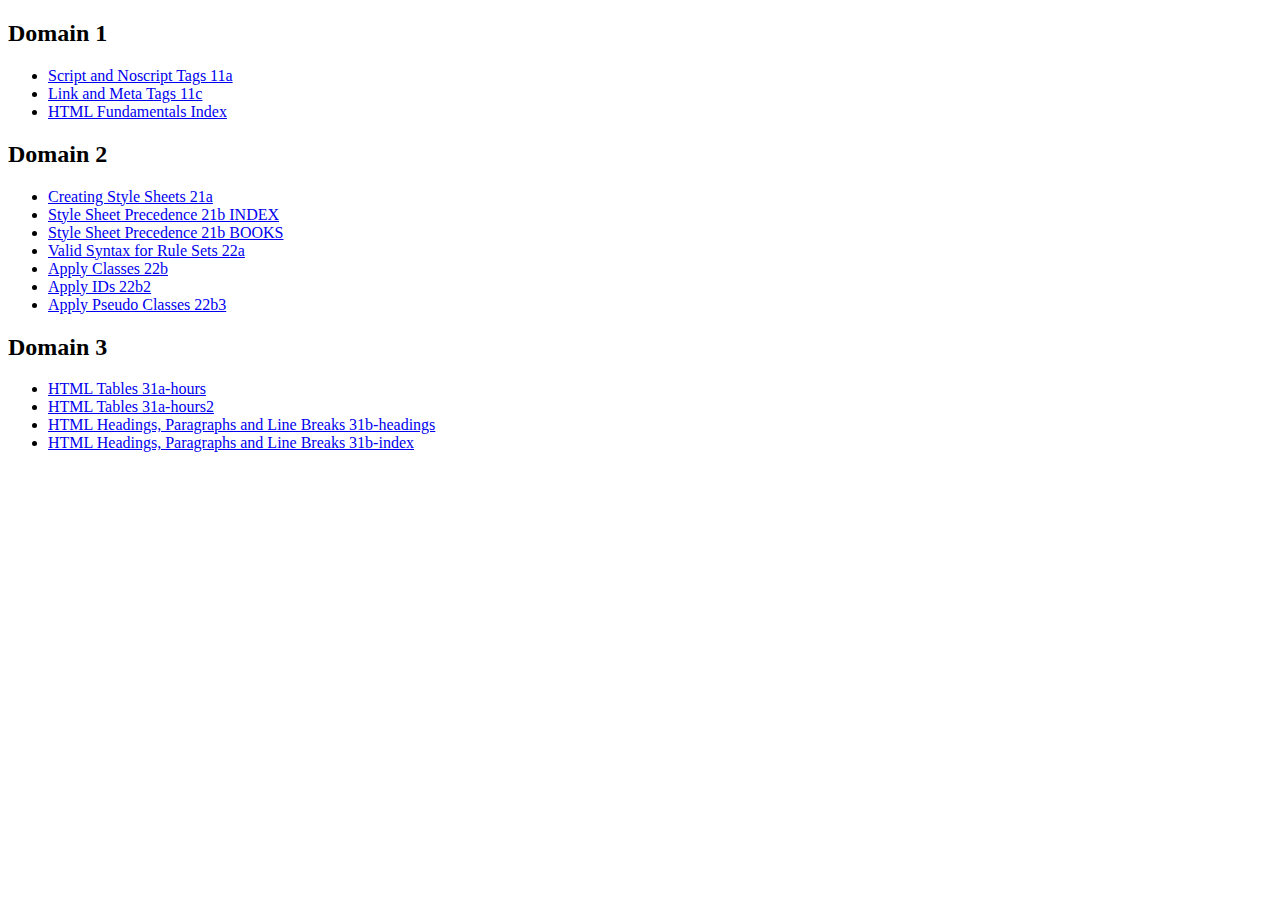
<file: index.html>
<!DOCTYPE html>
<html>

<head>
  <meta charset="utf-8">
  <meta name="viewport" content="width=device-width">
  <title>replit</title>
  <link href="style.css" rel="stylesheet" type="text/css" />
</head>

 <body>
   <h2>Domain 1</h2>
<ul>
  <li><a href="Domain 1/MusicStore1/11a-scripts.html">Script and Noscript Tags 11a </a></li>
  <li><a href="Domain 1/MusicStore1/11c-scripts.html">Link and Meta Tags 11c </a></li>
  <li><a href="Domain 1/MusicStore1/index.html">HTML Fundamentals Index </a></li>
</ul>
   <h2>Domain 2</h2>
   <ul>
     <li><a href="Domain 2/MusicStore2/21a-index.html">Creating Style Sheets 21a </a></li>
     <li><a href="Domain 2/MusicStore2/21b-index.html">Style Sheet Precedence 21b INDEX</a></li>
     <li><a href="Domain 2/MusicStore2/21b-books.html">Style Sheet Precedence 21b BOOKS</a></li>
     <li><a href="Domain 2/MusicStore2/22a-index.html">Valid Syntax for Rule Sets 22a</a></li>
     <li><a href="Domain 2/MusicStore2/22b-books.html">Apply Classes 22b</a></li>
     <li><a href="Domain 2/MusicStore2/22b2-spotlight.html">Apply IDs 22b2</a></li>
     <li><a href="Domain 2/MusicStore2/22b3-books.html">Apply Pseudo Classes 22b3</a></li>
   </ul>
   <h2>Domain 3</h2>
   <ul>
     <li><a href="Domain 3/MusicStore3/31a-hours.html">HTML Tables 31a-hours</a></li>
     <li><a href="Domain 3/MusicStore3/31a-hours2.html">HTML Tables 31a-hours2</a></li>
     <li><a href="Domain 3/MusicStore3/31b-headings.html">HTML Headings, Paragraphs and Line Breaks 31b-headings</a>
     <li><a href="Domain 3/MusicStore3/31b-index.html">HTML Headings, Paragraphs and Line Breaks 31b-index</a></li>
   </ul>
 </body>
</html>
</file>
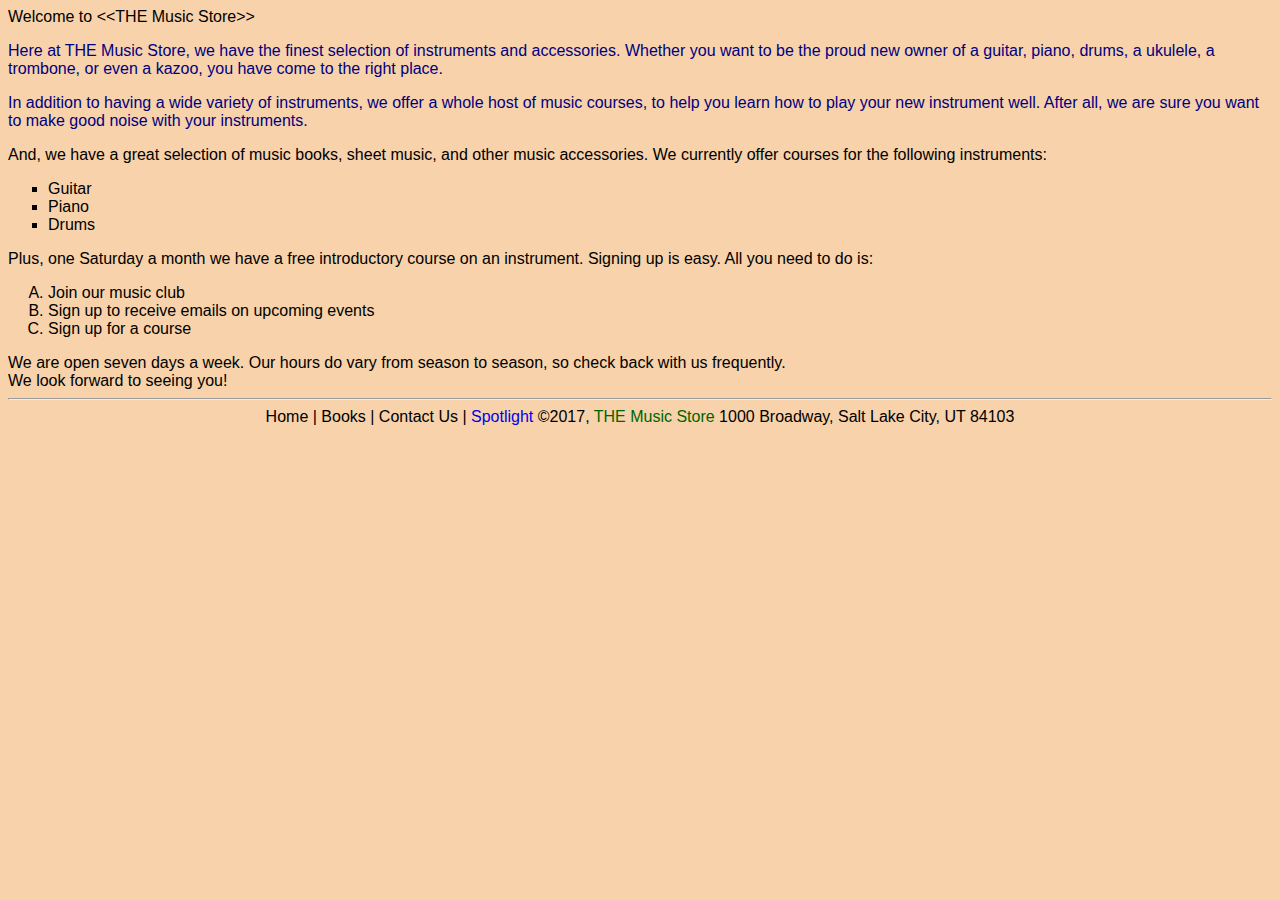
<file: Domain 6/index.html>
﻿<!DOCTYPE html>
<html>
<head>
    <meta charset="utf-8" />
    <title>THE Music Store</title>
    <link rel="stylesheet" type="text/css" href="main.css" />
</head>
<body>
    Welcome to &lt;&lt;THE Music Store&gt;&gt;

    <!-- Main text goes here -->
    <p>
        Here at THE Music Store,
        we have the finest selection of instruments and accessories.
        Whether you want to be the proud new owner of a guitar,
        piano, drums, a ukulele, a trombone, or even a kazoo,
        you have come to the right place.
    </p>

    <p>
        In addition to having a wide variety of instruments,
        we offer a whole host of music courses,
        to help you learn how to play your new instrument well.
        After all, we are sure you want to make good noise with
        your instruments.
    </p>

    And, we have a great selection of music books,
    sheet music, and other music accessories.

    We currently offer courses for the following instruments:
    <ul style="list-style-type:square">
        <li>Guitar</li>
        <li>Piano</li>
        <li>Drums</li>
    </ul>


    Plus, one Saturday a month we have a free introductory course on an instrument. Signing up is easy. All you need to do is:
    <ol style="list-style-type:upper-alpha">
        <li>Join our music club</li>
        <li>Sign up to receive emails on upcoming events</li>
        <li>Sign up for a course</li>
    </ol>

    We are open seven days a week. Our hours do vary from season 
    to season, so check back with us frequently.<br />
    We look forward to seeing you!

    <hr />
    <div align="center">
        Home | Books | Contact Us | <a href="spotlight.html" target="_blank">Spotlight</a>

        &copy;2017, <span style="color:darkgreen">THE Music Store</span>
        1000 Broadway, Salt Lake City, UT 84103
    </div>
    <!-- We also need:
        Images
        Links
    -->
</body>
</html>
</file>
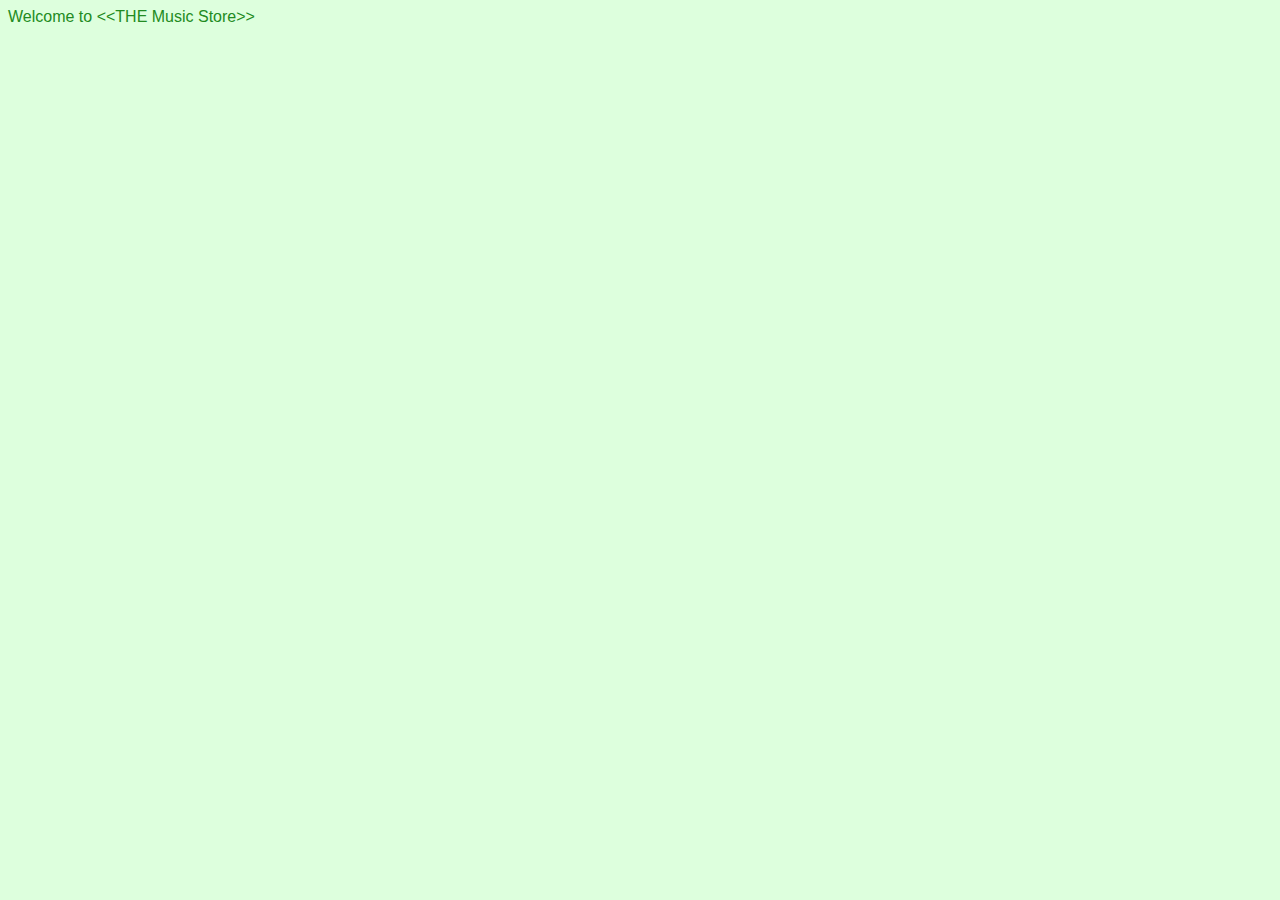
<file: Domain 1/MusicStore1/index.html>
<!DOCTYPE html>
<html>
<head>
    <meta charset="utf-8" />
    <title>THE Music Store</title> 
    <link href="test.css" rel="stylesheet" type="text/css" />
  </head>
  <body>
    Welcome to &lt;&lt;THE Music Store&gt;&gt;

    <!-- Main text goes here -->
  </body>
</html>
</file>
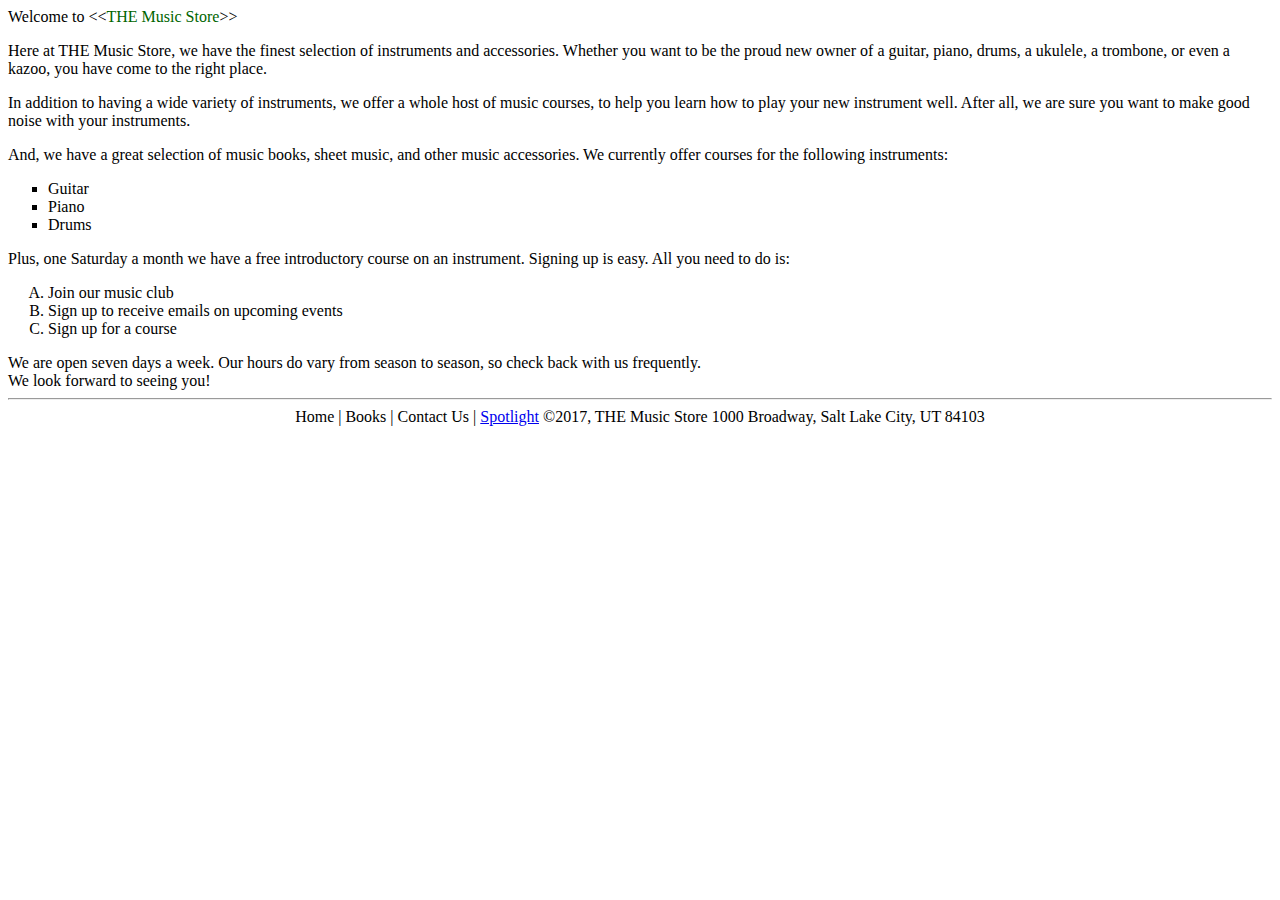
<file: Domain 3/MusicStore3/index.html>
﻿<!DOCTYPE html>
<html>
<head>
    <meta charset="utf-8" />
    <title>THE Music Store</title>
</head>
<body>
    Welcome to &lt;&lt;<span style="color:darkgreen;">THE Music Store</span>&gt;&gt;

    <!-- Main text goes here -->
    <p>Here at THE Music Store, we have the finest selection of instruments and accessories. Whether you want to be the proud new owner of a guitar, piano, drums, a ukulele, a trombone, or even a kazoo, you have come to the right place.</p>

    <p>In addition to having a wide variety of instruments, we offer a whole host of music courses, to help you learn how to play your new instrument well. After all, we are sure you want to make good noise with your instruments.</p>

    And, we have a great selection of music books, sheet music, and other music accessories.

    We currently offer courses for the following instruments:
    <ul style="list-style-type:square;">
        <li>Guitar</li>
        <li>Piano</li>
        <li>Drums</li>
    </ul>

    Plus, one Saturday a month we have a free introductory course on an instrument. Signing up is easy. All you need to do is:
    <ol style="list-style-type:upper-alpha;">
        <li>Join our music club</li>
        <li>Sign up to receive emails on upcoming events</li>
        <li>Sign up for a course</li>
    </ol>

    We are open seven days a week. Our hours do vary from season to season, so check back with us frequently.
    <br />
    We look forward to seeing you!
    <hr />

    <div style="text-align:center;">
        Home | Books | Contact Us | <a href="33b-spotlight.html" target="_blank">Spotlight</a>

        &copy;2017, THE Music Store
        1000 Broadway, Salt Lake City, UT 84103
    </div>
    <!-- We also need:
        Images
        Links
    -->
</body>
</html>
</file>
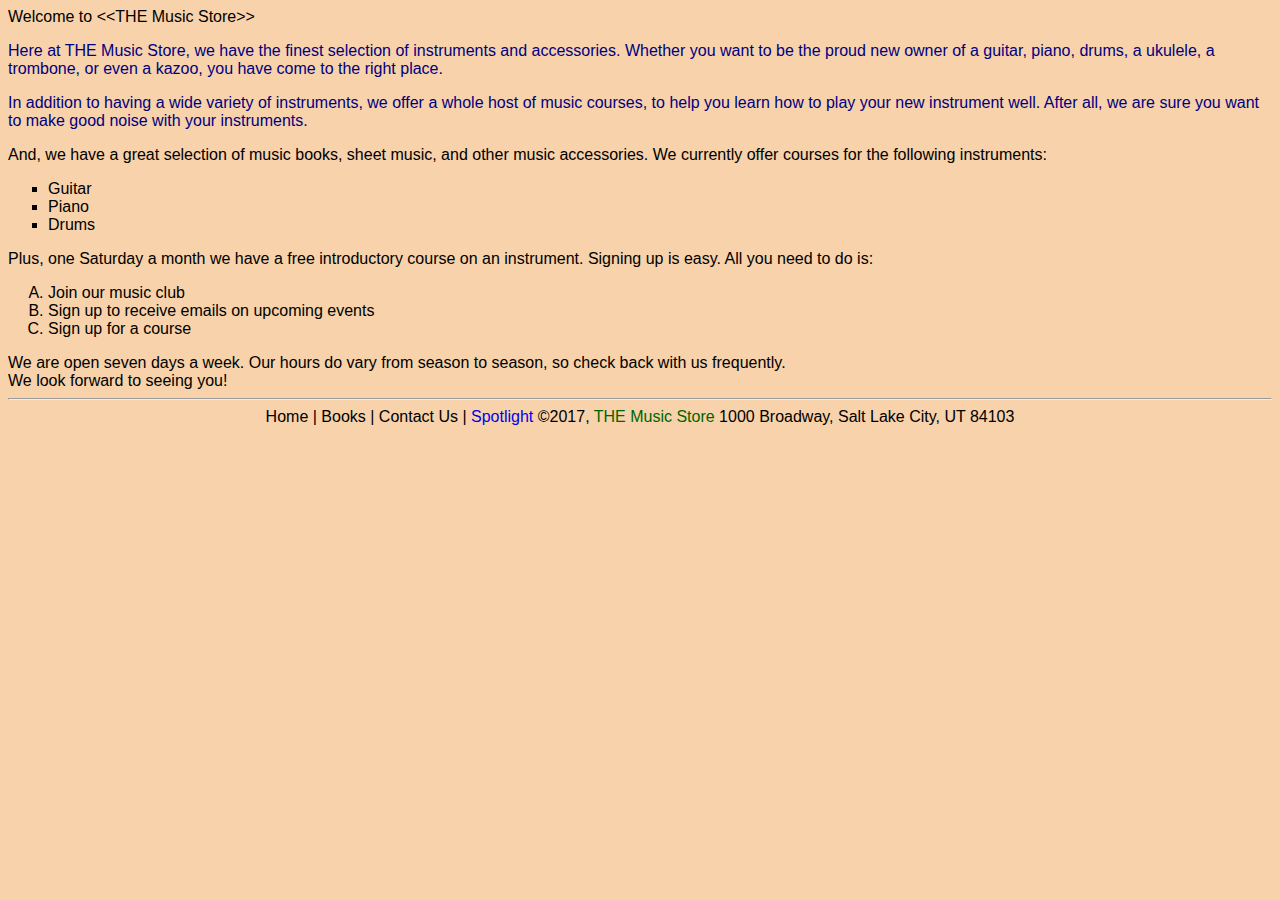
<file: Domain 5/MusicStore5/index.html>
﻿<!DOCTYPE html>
<html>
<head>
    <meta charset="utf-8" />
    <title>THE Music Store</title>
    <link rel="stylesheet" type="text/css" href="main.css" />
</head>
<body>
    Welcome to &lt;&lt;THE Music Store&gt;&gt;

    <!-- Main text goes here -->
    <p>
        Here at THE Music Store,
        we have the finest selection of instruments and accessories.
        Whether you want to be the proud new owner of a guitar,
        piano, drums, a ukulele, a trombone, or even a kazoo,
        you have come to the right place.
    </p>

    <p>
        In addition to having a wide variety of instruments,
        we offer a whole host of music courses,
        to help you learn how to play your new instrument well.
        After all, we are sure you want to make good noise with
        your instruments.
    </p>

    And, we have a great selection of music books,
    sheet music, and other music accessories.

    We currently offer courses for the following instruments:
    <ul style="list-style-type:square">
        <li>Guitar</li>
        <li>Piano</li>
        <li>Drums</li>
    </ul>

    Plus, one Saturday a month we have a free introductory course on an instrument. Signing up is easy. All you need to do is:
    <ol style="list-style-type:upper-alpha">
        <li>Join our music club</li>
        <li>Sign up to receive emails on upcoming events</li>
        <li>Sign up for a course</li>
    </ol>

    We are open seven days a week. Our hours do vary from season 
    to season, so check back with us frequently.<br />
    We look forward to seeing you!

    <hr />
    <div align="center">
        Home | Books | Contact Us | <a href="spotlight.html" target="_blank">Spotlight</a>

        &copy;2017, <span style="color:darkgreen">THE Music Store</span>
        1000 Broadway, Salt Lake City, UT 84103
    </div>
    <!-- We also need:
        Images
        Links
    -->
</body>
</html>
</file>
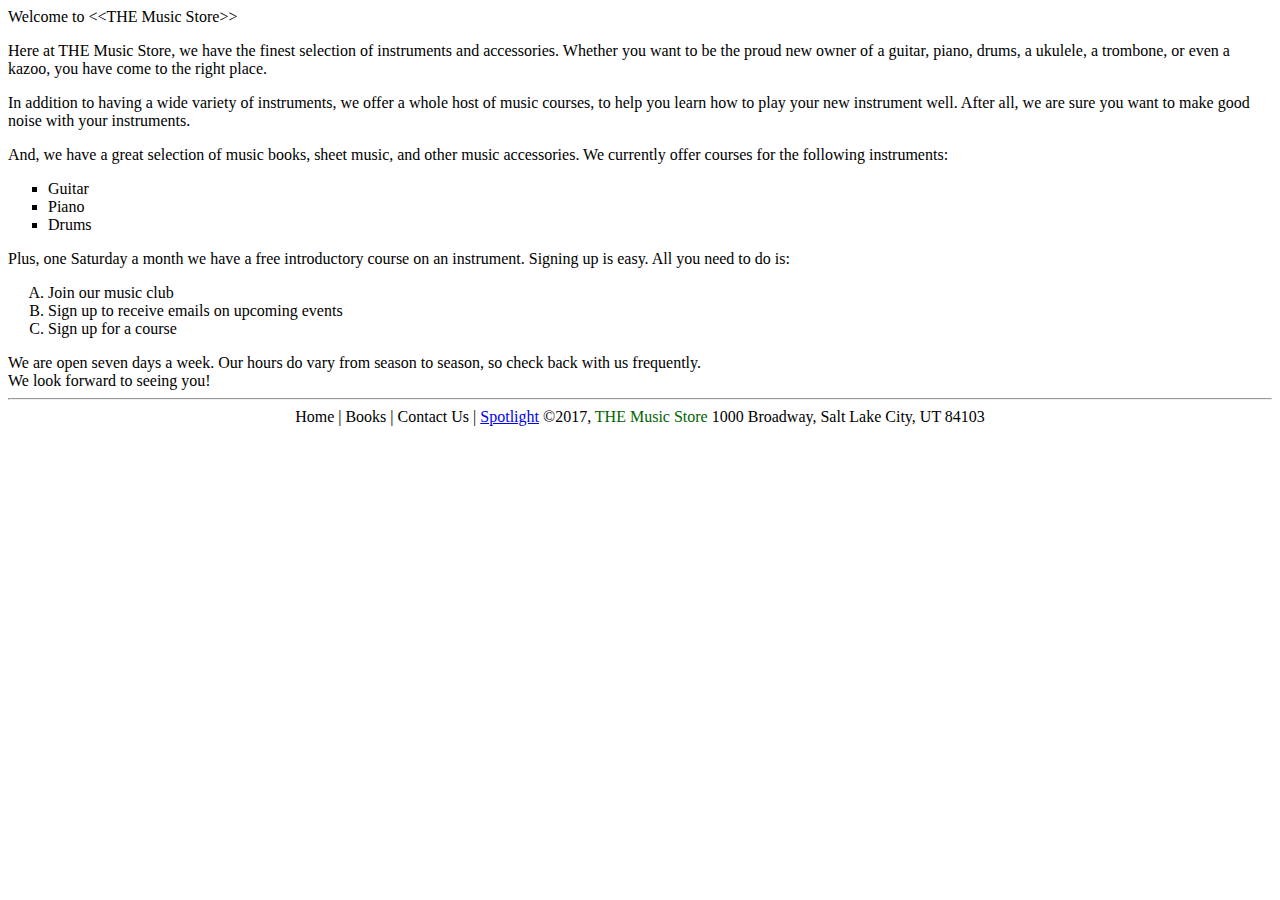
<file: Domain 4/Student/MusicStore4/index.html>
﻿<!DOCTYPE html>
<html>
<head>
    <meta charset="utf-8" />
    <title>THE Music Store</title>
</head>
<body>
    Welcome to &lt;&lt;THE Music Store&gt;&gt;

    <!-- Main text goes here -->
    <p>
        Here at THE Music Store,
        we have the finest selection of instruments and accessories.
        Whether you want to be the proud new owner of a guitar,
        piano, drums, a ukulele, a trombone, or even a kazoo,
        you have come to the right place.
    </p>

    <p>
        In addition to having a wide variety of instruments,
        we offer a whole host of music courses,
        to help you learn how to play your new instrument well.
        After all, we are sure you want to make good noise with
        your instruments.
    </p>

    And, we have a great selection of music books,
    sheet music, and other music accessories.

    We currently offer courses for the following instruments:
    <ul style="list-style-type:square">
        <li>Guitar</li>
        <li>Piano</li>
        <li>Drums</li>
    </ul>

    Plus, one Saturday a month we have a free introductory course on an instrument. Signing up is easy. All you need to do is:
    <ol style="list-style-type:upper-alpha">
        <li>Join our music club</li>
        <li>Sign up to receive emails on upcoming events</li>
        <li>Sign up for a course</li>
    </ol>

    We are open seven days a week. Our hours do vary from season 
    to season, so check back with us frequently.<br />
    We look forward to seeing you!

    <hr />
    <div align="center">
        Home | Books | Contact Us | <a href="spotlight.html" target="_blank">Spotlight</a>

        &copy;2017, <span style="color:darkgreen">THE Music Store</span>
        1000 Broadway, Salt Lake City, UT 84103
    </div>
    <!-- We also need:
        Images
        Links
    -->
</body>
</html>
</file>
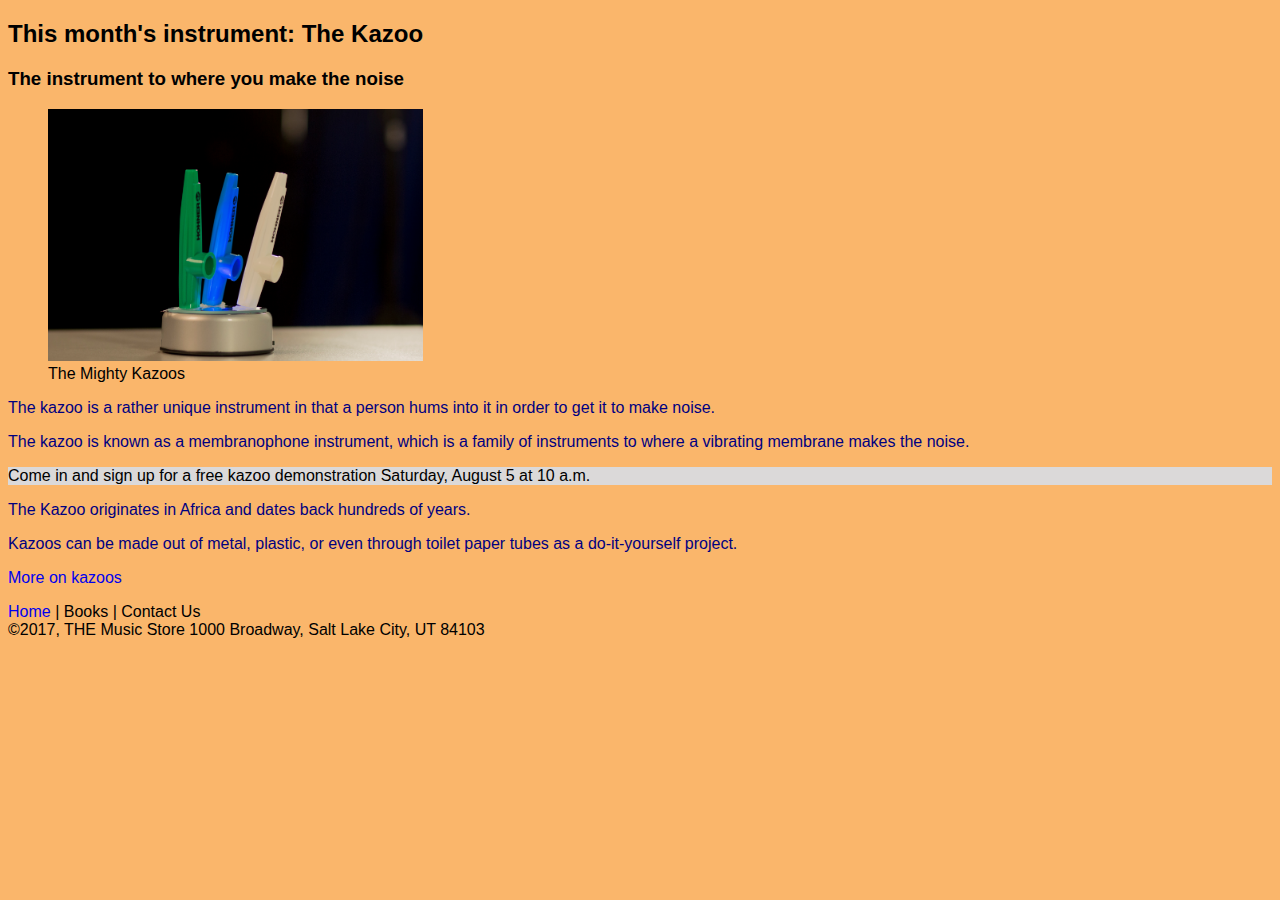
<file: Domain 6/23a-spotlight.html>
﻿<!DOCTYPE html>
<html>
<head>
    <meta charset="utf-8" />
    <title>THE Music Store - Spotlight</title>
    <link rel="stylesheet" type="text/css" href="23a-main.css"/>
</head>
<body>
    <header>
        <h2>This month's instrument: The Kazoo</h2>
        <h3>The instrument to where you make the noise</h3>
    </header>
    <figure>
        <img src="Images/Kazoo.jpg" width="375" height="252" />
        <figcaption>The Mighty Kazoos</figcaption>
    </figure>
    <section>
        <article>
            <p>
                The kazoo is a rather unique instrument in that a person
                hums into it in order to get it to make noise.
            </p>
            <p>
                The kazoo is known as a membranophone instrument, which is a
                family of instruments to where a vibrating membrane makes
                the noise.
            </p>
            <p>
                <aside id="sidenote">
                    Come in and sign up for a free kazoo demonstration
                    Saturday, August 5 at 10 a.m.
                </aside>
            </p>
            <p>
                The Kazoo originates in Africa
                and dates back hundreds of years.
            </p>
            <p>
                Kazoos can be made out of metal, plastic,
                or even through toilet paper tubes as a do-it-yourself project.
            </p>
        </article>
        <p><a href="https://en.wikipedia.org/wiki/Kazoo" target="_blank">More on kazoos</a></p>
    </section>
    <footer>
        <nav>
            <a href="index.html">Home</a> | Books | Contact Us
        </nav>
        &copy;2017, THE Music Store
        1000 Broadway, Salt Lake City, UT 84103
    </footer>
</body>
</html>
</file>
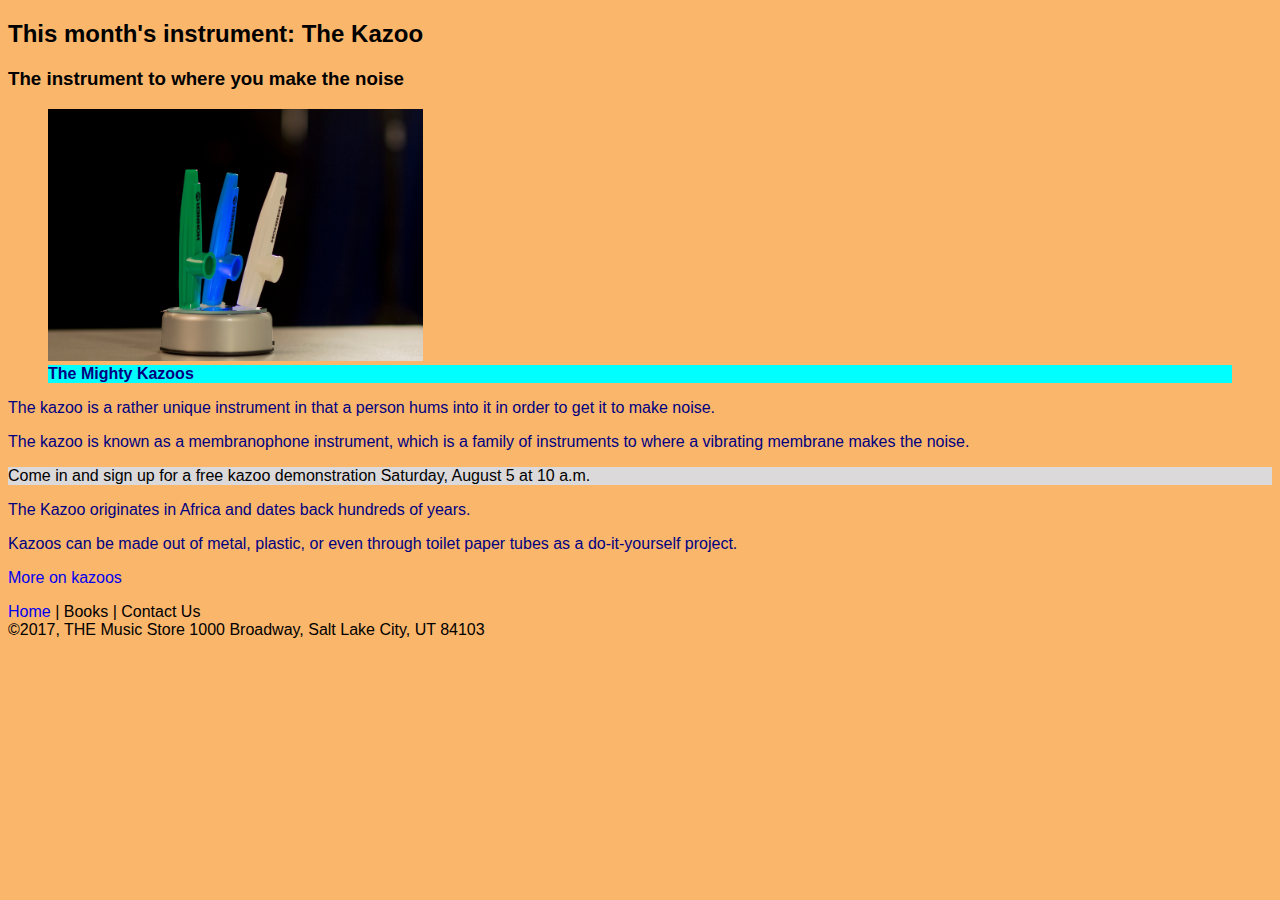
<file: Domain 6/23b-spotlight.html>
﻿<!DOCTYPE html>
<html>
<head>
    <meta charset="utf-8" />
    <title>THE Music Store - Spotlight</title>
    <link rel="stylesheet" type="text/css" href="23b-main.css"/>
</head>
<body>
    <header>
        <h2>This month's instrument: The Kazoo</h2>
        <h3>The instrument to where you make the noise</h3>
    </header>
    <figure>
        <img src="Images/Kazoo.jpg" width="375" height="252" />
        <figcaption>The Mighty Kazoos</figcaption>
    </figure>
    <section>
        <article>
            <p>
                The kazoo is a rather unique instrument in that a person
                hums into it in order to get it to make noise.
            </p>
            <p>
                The kazoo is known as a membranophone instrument, which is a
                family of instruments to where a vibrating membrane makes
                the noise.
            </p>
            <p>
                <aside id="sidenote">
                    Come in and sign up for a free kazoo demonstration
                    Saturday, August 5 at 10 a.m.
                </aside>
            </p>
            <p>
                The Kazoo originates in Africa
                and dates back hundreds of years.
            </p>
            <p>
                Kazoos can be made out of metal, plastic,
                or even through toilet paper tubes as a do-it-yourself project.
            </p>
        </article>
        <p><a href="https://en.wikipedia.org/wiki/Kazoo" target="_blank">More on kazoos</a></p>
    </section>
    <footer>
        <nav>
            <a href="index.html">Home</a> | Books | Contact Us
        </nav>
        &copy;2017, THE Music Store
        1000 Broadway, Salt Lake City, UT 84103
    </footer>
</body>
</html>
</file>
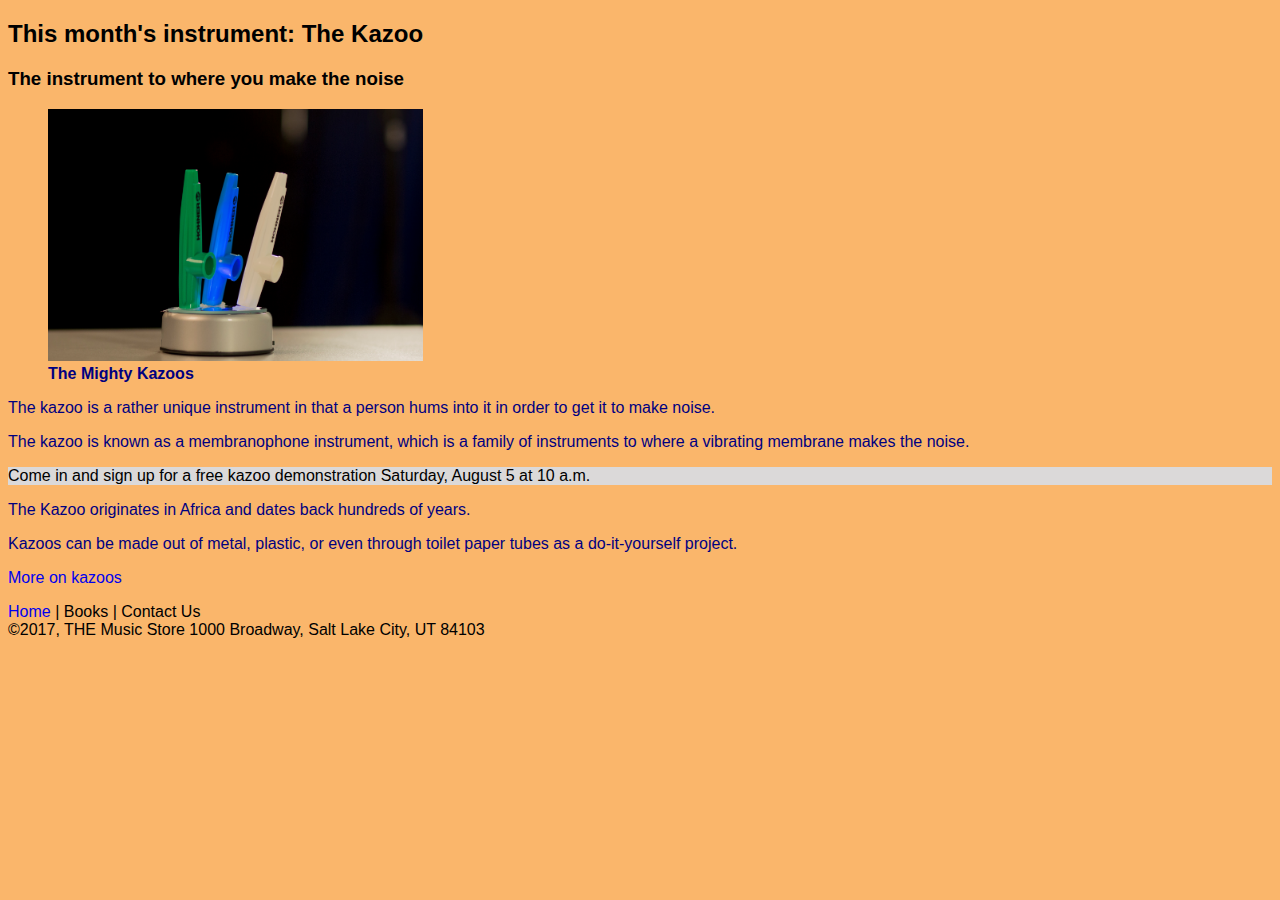
<file: Domain 6/23c-spotlight.html>
﻿<!DOCTYPE html>
<html>
<head>
    <meta charset="utf-8" />
    <title>THE Music Store - Spotlight</title>
    <link rel="stylesheet" type="text/css" href="23c-main.css"/>
</head>
<body>
    <header>
        <h2>This month's instrument: The Kazoo</h2>
        <h3>The instrument to where you make the noise</h3>
    </header>
    <figure>
        <img src="Images/Kazoo.jpg" width="375" height="252" />
        <figcaption>The Mighty Kazoos</figcaption>
    </figure>
    <section>
        <article>
            <p>
                The kazoo is a rather unique instrument in that a person
                hums into it in order to get it to make noise.
            </p>
            <p>
                The kazoo is known as a membranophone instrument, which is a
                family of instruments to where a vibrating membrane makes
                the noise.
            </p>
            <p>
                <aside id="sidenote">
                    Come in and sign up for a free kazoo demonstration
                    Saturday, August 5 at 10 a.m.
                </aside>
            </p>
            <p>
                The Kazoo originates in Africa
                and dates back hundreds of years.
            </p>
            <p>
                Kazoos can be made out of metal, plastic,
                or even through toilet paper tubes as a do-it-yourself project.
            </p>
        </article>
        <p><a href="https://en.wikipedia.org/wiki/Kazoo" target="_blank">More on kazoos</a></p>
    </section>
    <footer>
        <nav>
            <a href="index.html">Home</a> | Books | Contact Us
        </nav>
        &copy;2017, THE Music Store
        1000 Broadway, Salt Lake City, UT 84103
    </footer>
</body>
</html>
</file>
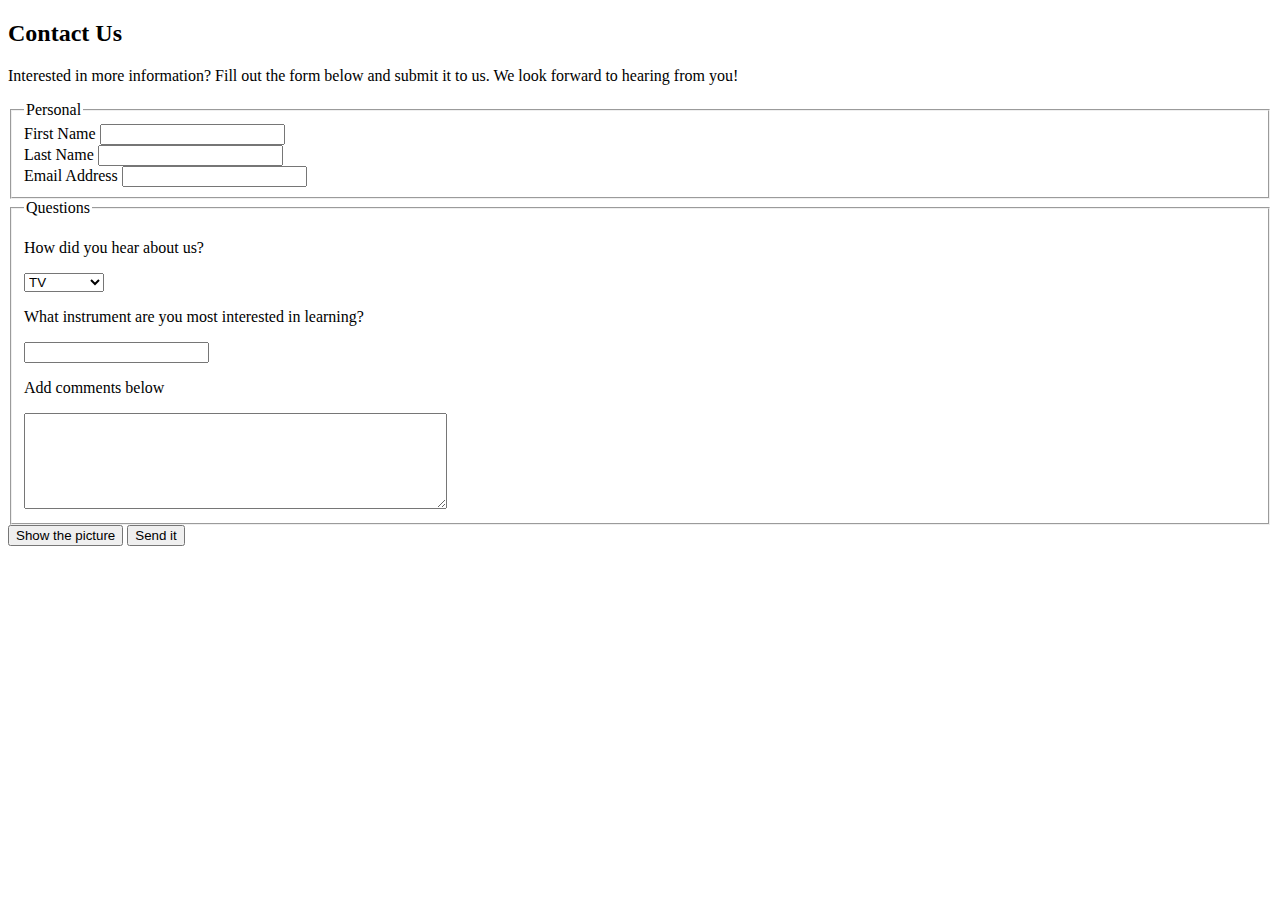
<file: Domain 6/contactus-complete.html>
﻿<!DOCTYPE html>
<html>
<head>
    <meta charset="utf-8" />
    <title></title>
</head>
<body>
    <h2>Contact Us</h2>
    <p>Interested in more information? Fill out the form below and submit it to us. 
    We look forward to hearing from you!</p>

    <!-- insert form here-->
    <form action="thankyou.html" method="post" oninput="fn.value = firstname.value + ' ' + lastname.value">
        <fieldset>
            <legend>Personal</legend>
            <label for="firstname">First Name</label>
            <input type="text" name="firstname" id="firstname"
                   accesskey="f" tabindex="1"/> <br />
            <label for="lastname">Last Name</label>
            <input type="text" name="lastname" id="lastname" 
                   accesskey="l" tabindex="2"/> <br />
            <label for="email">Email Address</label>
            <input type="email" name="email" id="email" 
                   accesskey="e" tabindex="3"/> <br />
        </fieldset>
        <fieldset>
            <legend>Questions</legend>
            <p>How did you hear about us?</p>
            <select name="found" id="found">
                <optgroup label="Media">
                    <option value="TV">TV</option>
                    <option value="Radio">Radio</option>
                    <option value="Other">Other</option>
                </optgroup>
                <optgroup label="Web">
                    <option value="Google">Google</option>
                    <option value="Bing">Bing</option>
                </optgroup>
            </select>
            <p>What instrument are you most interested in learning?</p>
            <input list="instruments" name="instrument" />
            <datalist id="instruments">
                <option value="guitar"></option>
                <option value="piano"></option>
                <option value="drums"></option>
                <option value="ukulele"></option>
            </datalist>
            <p>Add comments below</p>
            <textarea name="comments" rows="6" cols="50" maxlength="255"></textarea>
        </fieldset>
        <button name="showimage" onclick="">Show the picture</button>
        <input type="submit" name="submitform" value="Send it"/> <br />
        <output name="fn"></output>
    </form>
    
</body>
</html>
</file>
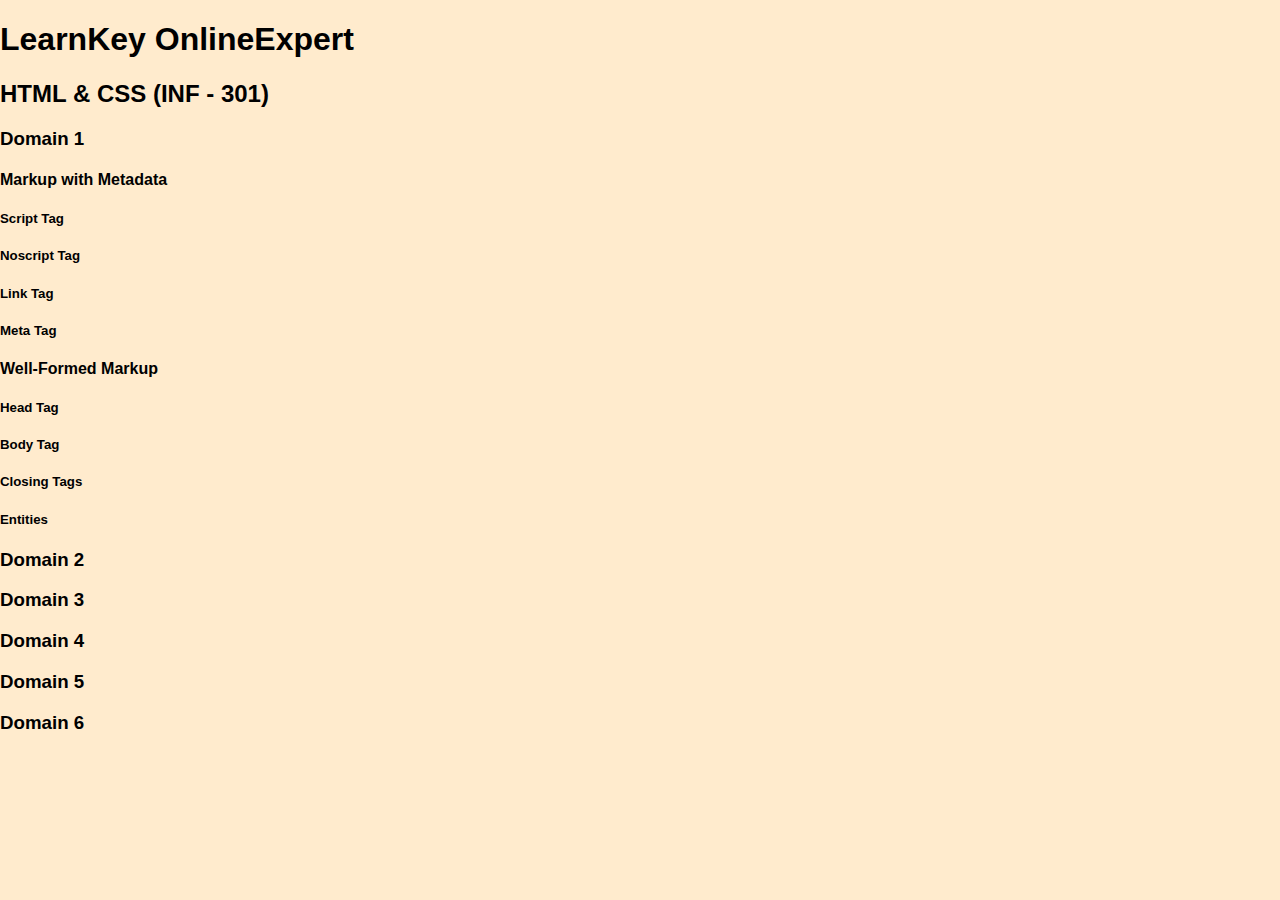
<file: Domain 6/hierarchy.html>
<!DOCTYPE html>
<html lang="en">
<head>
    <meta charset="UTF-8">
    <meta http-equiv="X-UA-Compatible" content="IE=edge">
    <meta name="viewport" content="width=device-width, initial-scale=1.0">
    <title>Document</title>
    <style>
        html, body {
            margin: 0 auto;
            background-color: blanchedalmond;
            font-family: 'Segoe UI', Tahoma, Geneva, Verdana, sans-serif;
        }
    </style>
</head>
<body>
    <h1>LearnKey OnlineExpert</h1>
    <h2>HTML & CSS (INF - 301)</h2>

    <h3>Domain 1</h3>
        <h4>Markup with Metadata</h4>
            <h5>Script Tag</h5>
            <h5>Noscript Tag</h5>
            <h5>Link Tag</h5>
            <h5>Meta Tag</h5>
        <h4>Well-Formed Markup</h4>
            <h5>Head Tag</h5>
            <h5>Body Tag</h5>
            <h5>Closing Tags</h5>
            <h5>Entities</h5>
    <h3>Domain 2</h3>
    <h3>Domain 3</h3>
    <h3>Domain 4</h3>
    <h3>Domain 5</h3>
    <h3>Domain 6</h3>
</body>
</html>
</file>
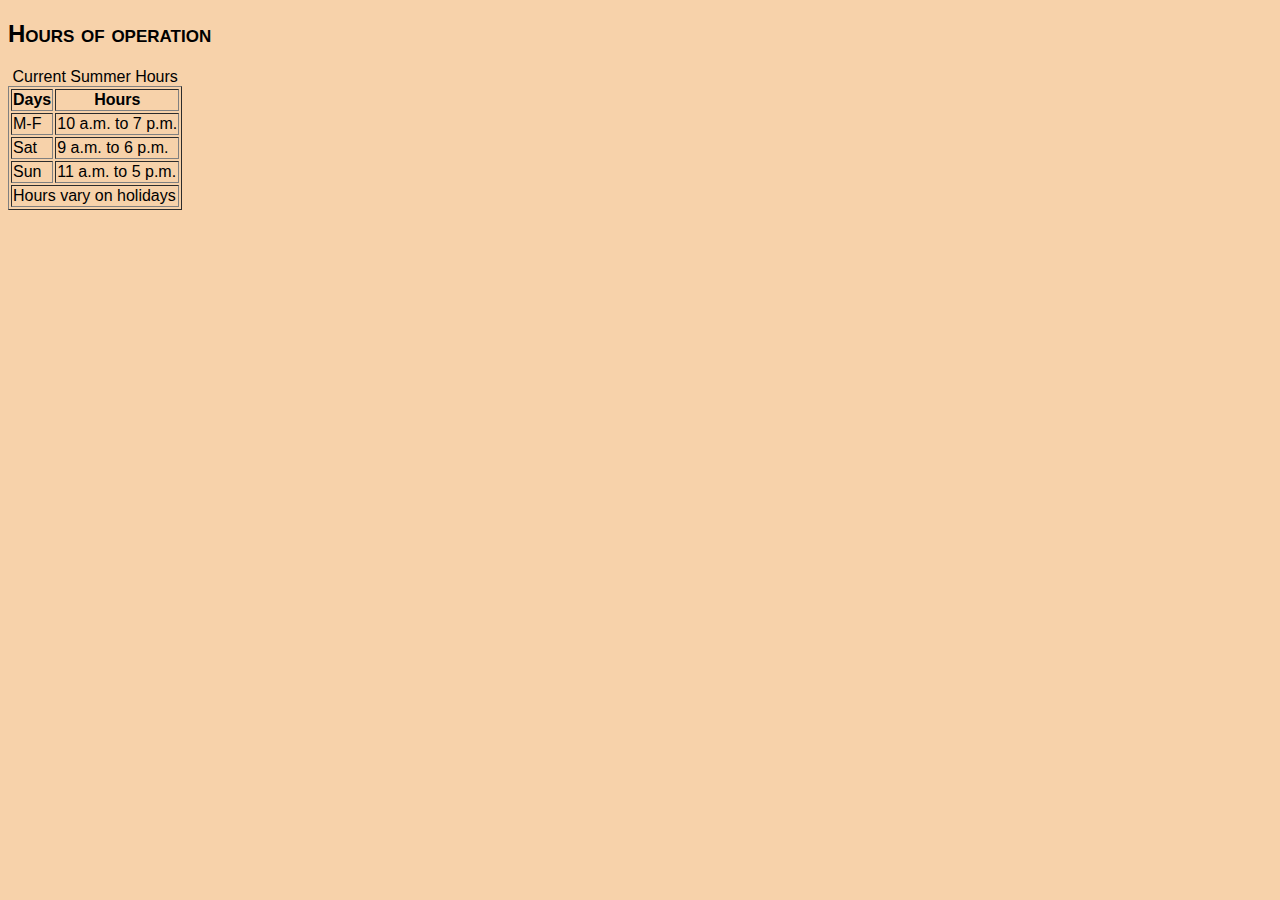
<file: Domain 6/hours-complete.html>
﻿<!DOCTYPE html>
<html>
<head>
    <meta charset="utf-8" />
    <title></title>
    <link rel="stylesheet" type="text/css" href="main.css" />
</head>
<body>
    <h2>Hours of operation</h2>
    <table border="1">
        <caption>Current Summer Hours</caption>
        <tr>
            <th>Days</th>
            <th>Hours</th>
        </tr>
        <tr>
            <td>M-F </td>
            <td>10 a.m. to 7 p.m. </td>
        </tr>
        <tr>
            <td>Sat </td>
            <td>9 a.m. to 6 p.m. </td>
        </tr>
        <tr>
            <td>Sun </td>
            <td>11 a.m. to 5 p.m. </td>
        </tr>
        <tr>
            <td colspan="2" class="vbot">
                Hours vary on holidays 
            </td>
        </tr>
    </table>
</body>
</html>
</file>
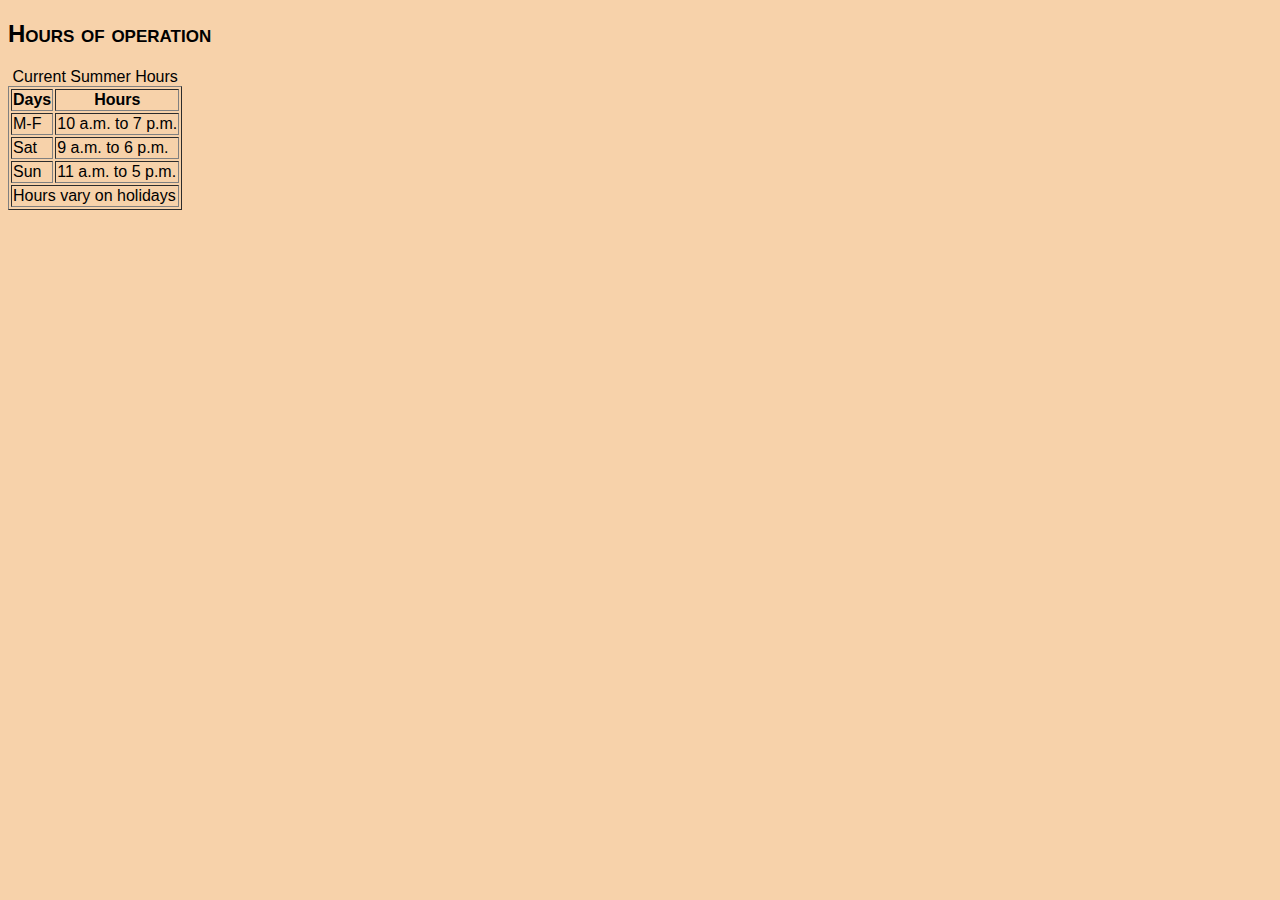
<file: Domain 6/hours-mismatch.html>
<!DOCTYPE html>
            <html><head>
<meta charset="utf-8" />
<title></title>
    <link rel="stylesheet" type="text/css" href="main.css" /></head>
<body>
            <h2>Hours of 
                
operation</h2><table border="1">
<caption>   Current Summer Hours


</caption>
                                <tr><th>Days</th>
<th>Hours</th></tr><tr>
            <td>M-F </td>
            <td>
                
                
                
                10 a.m. to 7 p.m. 


                
            </td>
        
        
        </tr>
<tr>
<td>Sat </td><td>9 a.m. to 6 p.m. </td>
        </tr>
<tr><td>Sun </td>
            <td>11 a.m. to 5 p.m. </td>
        </tr><tr>
<td colspan="2" class="vbot">Hours vary on holidays 
            </td>
</tr>
    </table></body></html>
</file>
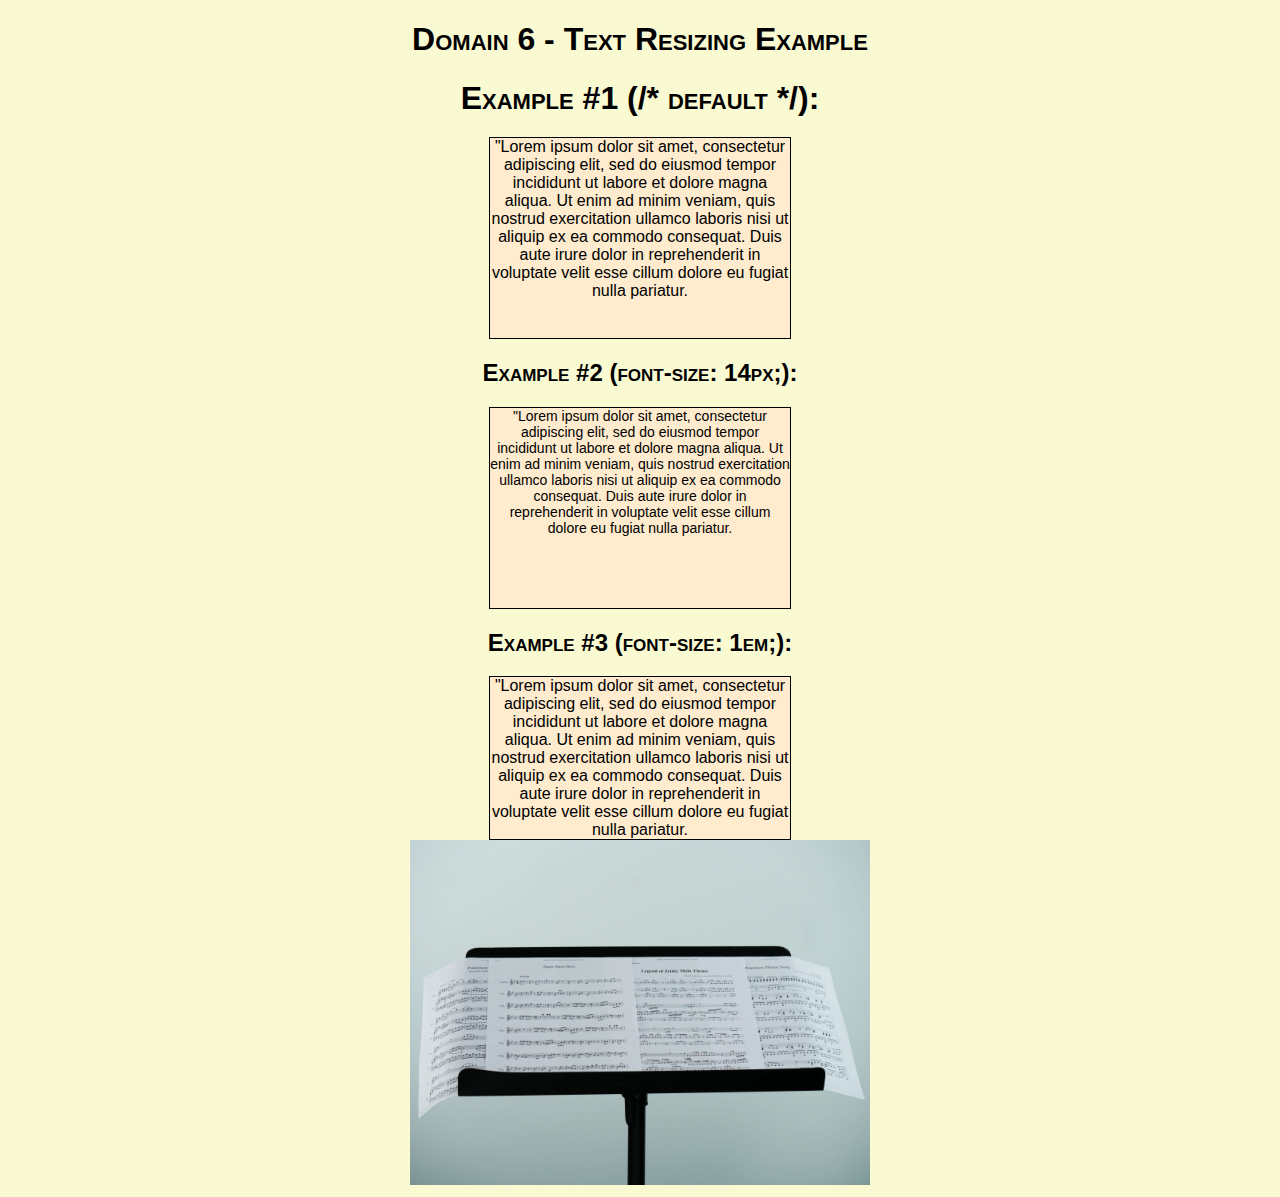
<file: Domain 6/resizing.html>
﻿<!DOCTYPE html>
<html lang="en">
<head>
    <link rel="stylesheet" type="text/css" href="main.css" />
    <meta charset="UTF-8">
    <meta http-equiv="X-UA-Compatible" content="IE=edge">
    <meta name="viewport" content="width=device-width, initial-scale=1.0">
    <title>Text Resizing Example</title>
    <style>
        body,html {
            background-color: lightgoldenrodyellow;
            text-align: center;
            font-family: 'Segoe UI', Tahoma, Geneva, Verdana, sans-serif;
        }
        #textbox1 {
            /*font size default*/
            max-width: 300px;
            height: 200px;
            border: 1px solid black;
            background-color: blanchedalmond;
            margin: 0 auto;
        }

        #textbox2 {
            font-size: 14px;
            max-width: 300px;
            height: 200px;
            border: 1px solid black;
            background-color: blanchedalmond;
            margin: 0 auto;
        }
        #textbox3 {
            font-size: 1em;
            max-width: 300px;
            border: 1px solid black;
            background-color: blanchedalmond;
            margin: 0 auto;
        }
    </style>
</head>
<body>
    <h1>Domain 6 - Text Resizing Example</h1>
    <h2><span style="font-size: 24pt;">Example #1 (/* default */):</span></h2>
    <div id="textbox1">"Lorem ipsum dolor sit amet, consectetur adipiscing elit, sed do eiusmod tempor incididunt ut labore et dolore magna aliqua. Ut enim ad minim veniam, quis nostrud exercitation ullamco laboris nisi ut aliquip ex ea commodo consequat. Duis aute irure dolor in reprehenderit in voluptate velit esse cillum dolore eu fugiat nulla pariatur.</div>
    <h2>Example #2 (font-size: 14px;):</h2>
    <div id="textbox2">"Lorem ipsum dolor sit amet, consectetur adipiscing elit, sed do eiusmod tempor incididunt ut labore et dolore magna aliqua. Ut enim ad minim veniam, quis nostrud exercitation ullamco laboris nisi ut aliquip ex ea commodo consequat. Duis aute irure dolor in reprehenderit in voluptate velit esse cillum dolore eu fugiat nulla pariatur.</div>
    <h2>Example #3 (font-size: 1em;):</h2>
    <div id="textbox3">"Lorem ipsum dolor sit amet, consectetur adipiscing elit, sed do eiusmod tempor incididunt ut labore et dolore magna aliqua. Ut enim ad minim veniam, quis nostrud exercitation ullamco laboris nisi ut aliquip ex ea commodo consequat. Duis aute irure dolor in reprehenderit in voluptate velit esse cillum dolore eu fugiat nulla pariatur.</div>
    <img src="Images\musicstand.jpg" width="460" height="345" alt="Music Stand" />
</body>
</html>
</file>
<file: style.css>
html {
  height: 100%;
  width: 100%;
}
</file>
<file: Domain 6/main.css>
﻿body {
    font-family:'Segoe UI', Tahoma, sans-serif;
    background-color: #f7d2aa;
}
p {
    color: navy;
}

h1,h2,h3,h4,h5,h6 {
    font-family: Helvetica, Arial, sans-serif;
    font-variant: small-caps;
}

/* The background color is extending across the page,
    so I have commented it out for now. */
figcaption {
    color: navy;
    font-weight: bold;
    /*background-color: #AAEEFF;*/
}
.sale {
    font-weight: bold;
    background-color: #AAEEFF;
}
#sidenote {
    background-color: #DDDDDD;
}
a {
    text-decoration: none;
}
a:hover {
    text-decoration: underline;
    font-weight: bold;
    font-family: 'Palatino Linotype','Times New Roman', serif;
}

@media only screen and (max-width: 500px) {
    body {
        background-color: white;
    }
}
</file>
<file: Domain 1/MusicStore1/test.css>
﻿body {
    background-color:#DDFFDD;
    color: forestgreen;
    font-family: 'Segoe UI', Tahoma, sans-serif;
}
</file>
<file: Domain 5/MusicStore5/main.css>
﻿body {
    font-family:'Segoe UI', Tahoma, sans-serif;
    background-color: #f7d2aa
}
p {
    color: navy;
}

/* The background color is extending across the page,
    so I have commented it out for now. */
figcaption {
    color: navy;
    font-weight: bold;
    /*background-color: #AAEEFF;*/
}
.sale {
    font-weight: bold;
    background-color: #AAEEFF;
}
#sidenote {
    background-color: #DDDDDD;
}
a {
    text-decoration: none;
}
a:hover {
    text-decoration: underline;
    font-weight: bold;
    font-family: 'Palatino Linotype','Times New Roman', serif;
}
</file>
<file: Domain 6/23a-main.css>
﻿body
{
    font-family:"Segoe UI",Tahoma,sans-serif;
    background-color:#fab66b;
}
p {
    color: navy;
}
a {
    text-decoration:none;
}
a:hover {
    text-decoration:underline;
    font-weight:bold;
}
.sale {
    font-weight:bold;
    background-color:aqua;
}
#sidenote {
    background-color:#dbd9d9;
}
</file>
<file: Domain 6/23b-main.css>
﻿body
{
    font-family:"Segoe UI",Tahoma,sans-serif;
    background-color:#fab66b;
}
p {
    color: navy;
}
a {
    text-decoration:none;
}
figcaption {
    color: navy;
    font-weight: bold;
    background-color: aqua;
}
a:hover {
    text-decoration:underline;
    font-weight:bold;
}
.sale {
    font-weight:bold;
    background-color:aqua;
}
#sidenote {
    background-color:#dbd9d9;
}
</file>
<file: Domain 6/23c-main.css>
﻿body
{
    font-family:"Segoe UI",Tahoma,sans-serif;
    background-color:#fab66b;
}
p {
    color: navy;
}
a {
    text-decoration:none;
}
/* 
    The background color extends across the page, so we have
    commented it out for now.
*/
figcaption {
    color: navy;
    font-weight: bold;
    /*background-color: aqua;*/
}
a:hover {
    text-decoration:underline;
    font-weight:bold;
}
.sale {
    font-weight:bold;
    background-color:aqua;
}
#sidenote {
    background-color:#dbd9d9;
}
</file>
